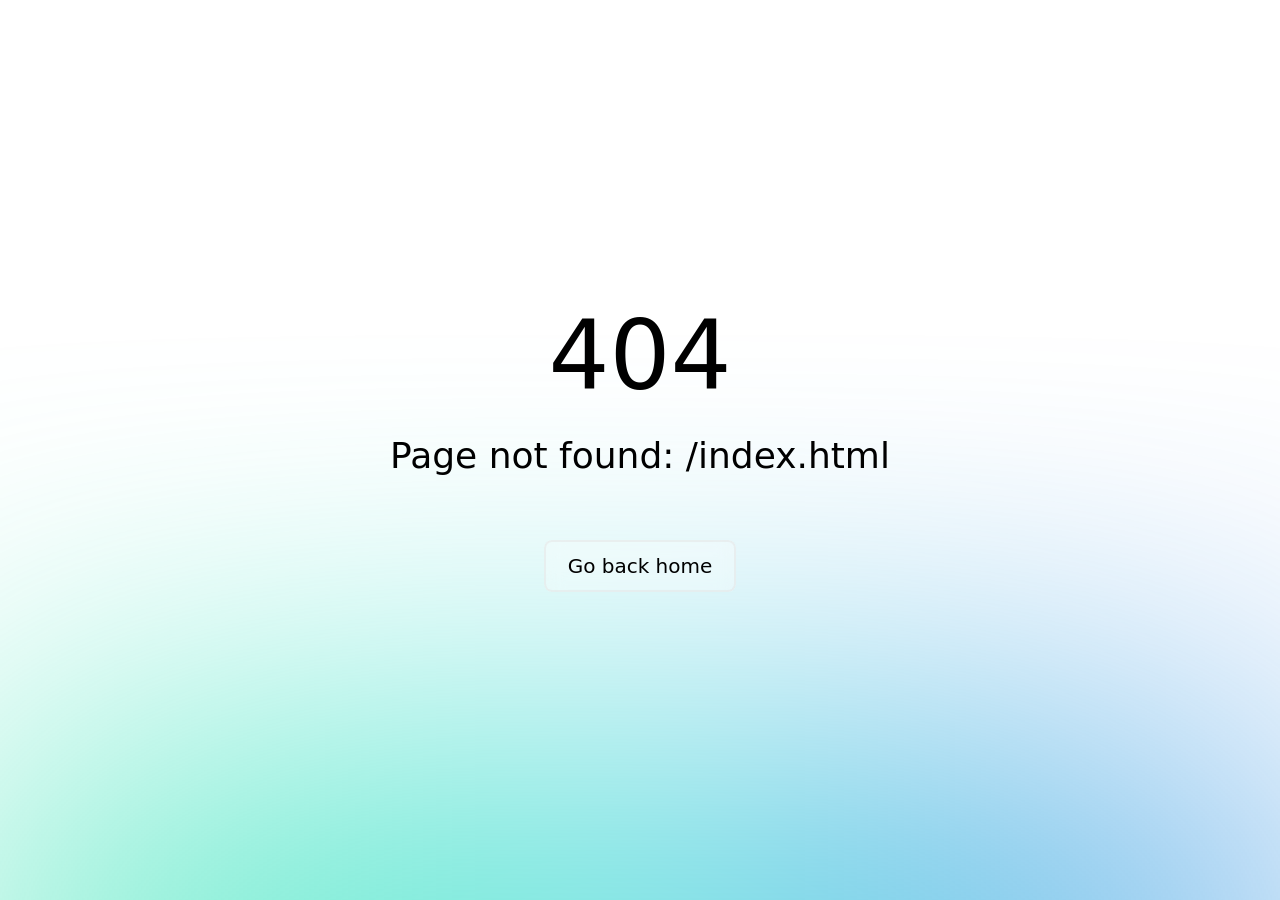
<file: index.html>
<!DOCTYPE html><html><head><meta charset="utf-8">
<meta name="viewport" content="width=device-width, initial-scale=1">
<link rel="stylesheet" href="/_nuxt/entry.CtEFnYgg.css" crossorigin>
<link rel="modulepreload" as="script" crossorigin href="/_nuxt/ryarfxun.js">
<link rel="prefetch" as="style" crossorigin href="/_nuxt/error-404.aNCZ2L4y.css">
<link rel="prefetch" as="script" crossorigin href="/_nuxt/BNLvyHnZ.js">
<link rel="prefetch" as="script" crossorigin href="/_nuxt/BYiy1d1b.js">
<link rel="prefetch" as="script" crossorigin href="/_nuxt/DlAUqK2U.js">
<link rel="prefetch" as="style" crossorigin href="/_nuxt/error-500.JESWioAZ.css">
<link rel="prefetch" as="script" crossorigin href="/_nuxt/Cu79uZ1Q.js">
<script type="module" src="/_nuxt/ryarfxun.js" crossorigin></script></head><body><div id="__nuxt"></div><div id="teleports"></div><script type="application/json" data-nuxt-data="nuxt-app" data-ssr="false" id="__NUXT_DATA__">[{"prerenderedAt":1,"serverRendered":2},1744554795962,false]</script>
<script>window.__NUXT__={};window.__NUXT__.config={public:{},app:{baseURL:"/",buildId:"c91ff8d2-d5ea-4536-980d-a29c59dbe704",buildAssetsDir:"/_nuxt/",cdnURL:""}}</script></body></html>
</file>
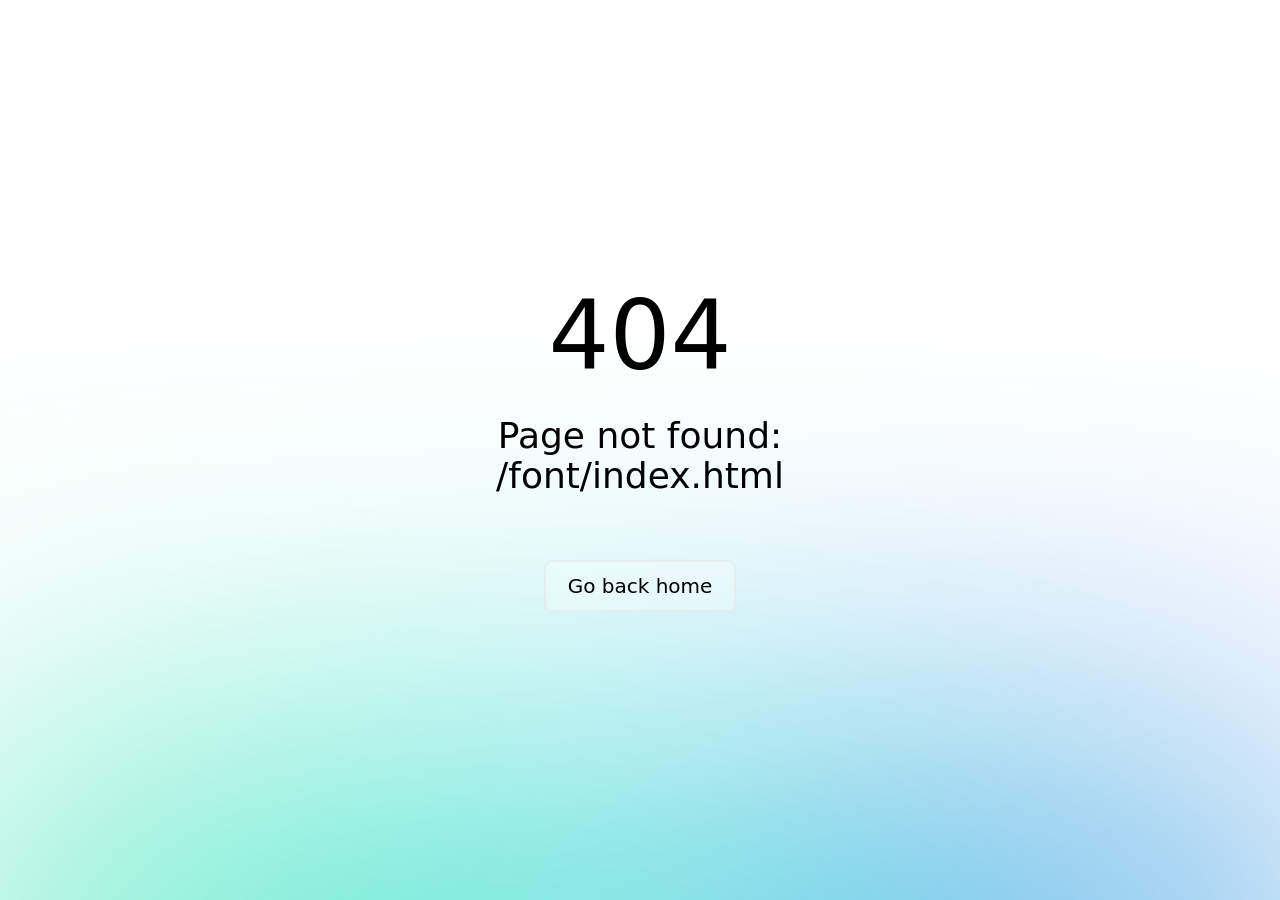
<file: font/index.html>
<!DOCTYPE html><html><head><meta charset="utf-8">
<meta name="viewport" content="width=device-width, initial-scale=1">
<link rel="stylesheet" href="/_nuxt/entry.CtEFnYgg.css" crossorigin>
<link rel="modulepreload" as="script" crossorigin href="/_nuxt/ryarfxun.js">
<link rel="prefetch" as="style" crossorigin href="/_nuxt/error-404.aNCZ2L4y.css">
<link rel="prefetch" as="script" crossorigin href="/_nuxt/BNLvyHnZ.js">
<link rel="prefetch" as="script" crossorigin href="/_nuxt/BYiy1d1b.js">
<link rel="prefetch" as="script" crossorigin href="/_nuxt/DlAUqK2U.js">
<link rel="prefetch" as="style" crossorigin href="/_nuxt/error-500.JESWioAZ.css">
<link rel="prefetch" as="script" crossorigin href="/_nuxt/Cu79uZ1Q.js">
<script type="module" src="/_nuxt/ryarfxun.js" crossorigin></script></head><body><div id="__nuxt"></div><div id="teleports"></div><script type="application/json" data-nuxt-data="nuxt-app" data-ssr="false" id="__NUXT_DATA__">[{"prerenderedAt":1,"serverRendered":2},1744554795956,false]</script>
<script>window.__NUXT__={};window.__NUXT__.config={public:{},app:{baseURL:"/",buildId:"c91ff8d2-d5ea-4536-980d-a29c59dbe704",buildAssetsDir:"/_nuxt/",cdnURL:""}}</script></body></html>
</file>
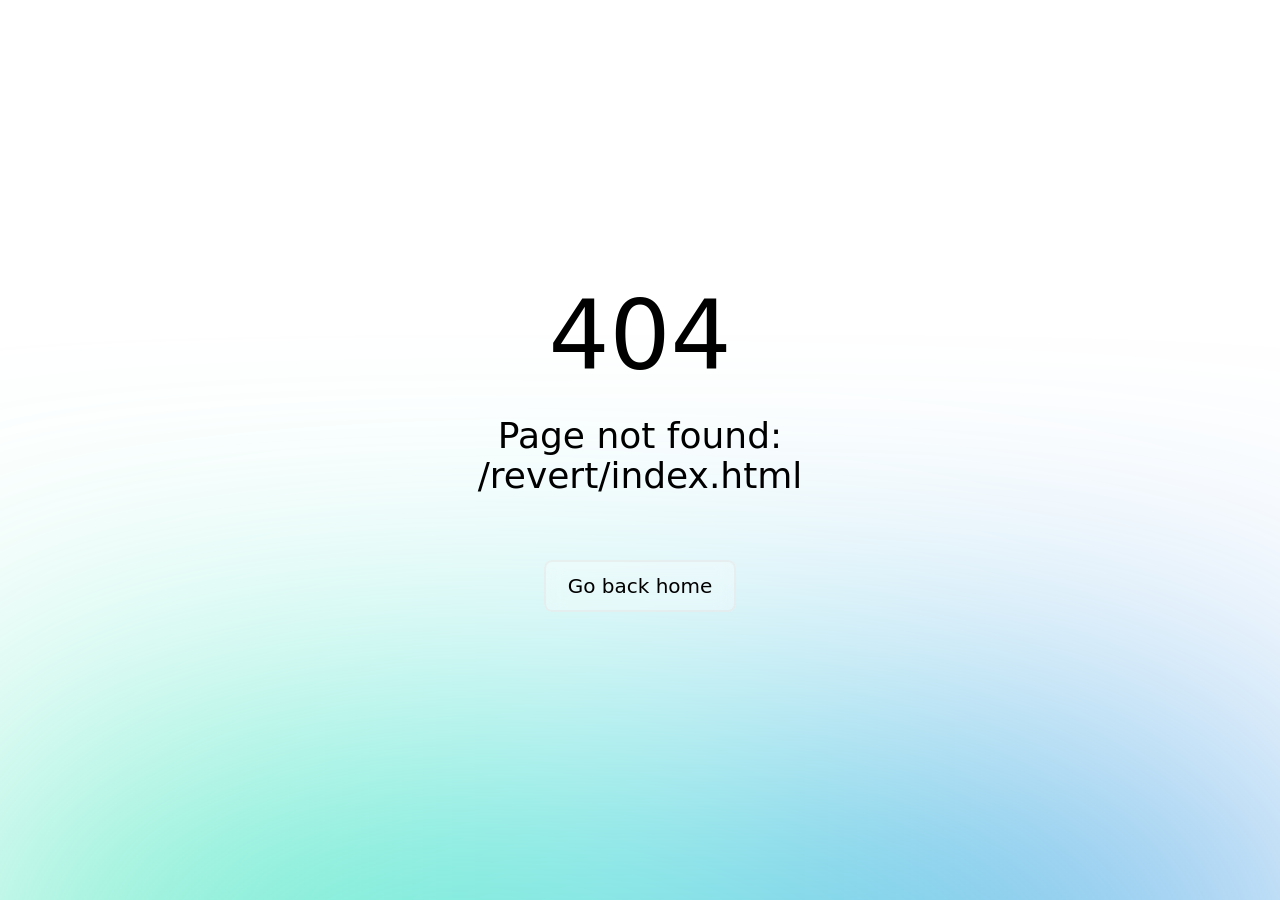
<file: revert/index.html>
<!DOCTYPE html><html><head><meta charset="utf-8">
<meta name="viewport" content="width=device-width, initial-scale=1">
<link rel="stylesheet" href="/_nuxt/entry.CtEFnYgg.css" crossorigin>
<link rel="modulepreload" as="script" crossorigin href="/_nuxt/ryarfxun.js">
<link rel="prefetch" as="style" crossorigin href="/_nuxt/error-404.aNCZ2L4y.css">
<link rel="prefetch" as="script" crossorigin href="/_nuxt/BNLvyHnZ.js">
<link rel="prefetch" as="script" crossorigin href="/_nuxt/BYiy1d1b.js">
<link rel="prefetch" as="script" crossorigin href="/_nuxt/DlAUqK2U.js">
<link rel="prefetch" as="style" crossorigin href="/_nuxt/error-500.JESWioAZ.css">
<link rel="prefetch" as="script" crossorigin href="/_nuxt/Cu79uZ1Q.js">
<script type="module" src="/_nuxt/ryarfxun.js" crossorigin></script></head><body><div id="__nuxt"></div><div id="teleports"></div><script type="application/json" data-nuxt-data="nuxt-app" data-ssr="false" id="__NUXT_DATA__">[{"prerenderedAt":1,"serverRendered":2},1744554795959,false]</script>
<script>window.__NUXT__={};window.__NUXT__.config={public:{},app:{baseURL:"/",buildId:"c91ff8d2-d5ea-4536-980d-a29c59dbe704",buildAssetsDir:"/_nuxt/",cdnURL:""}}</script></body></html>
</file>
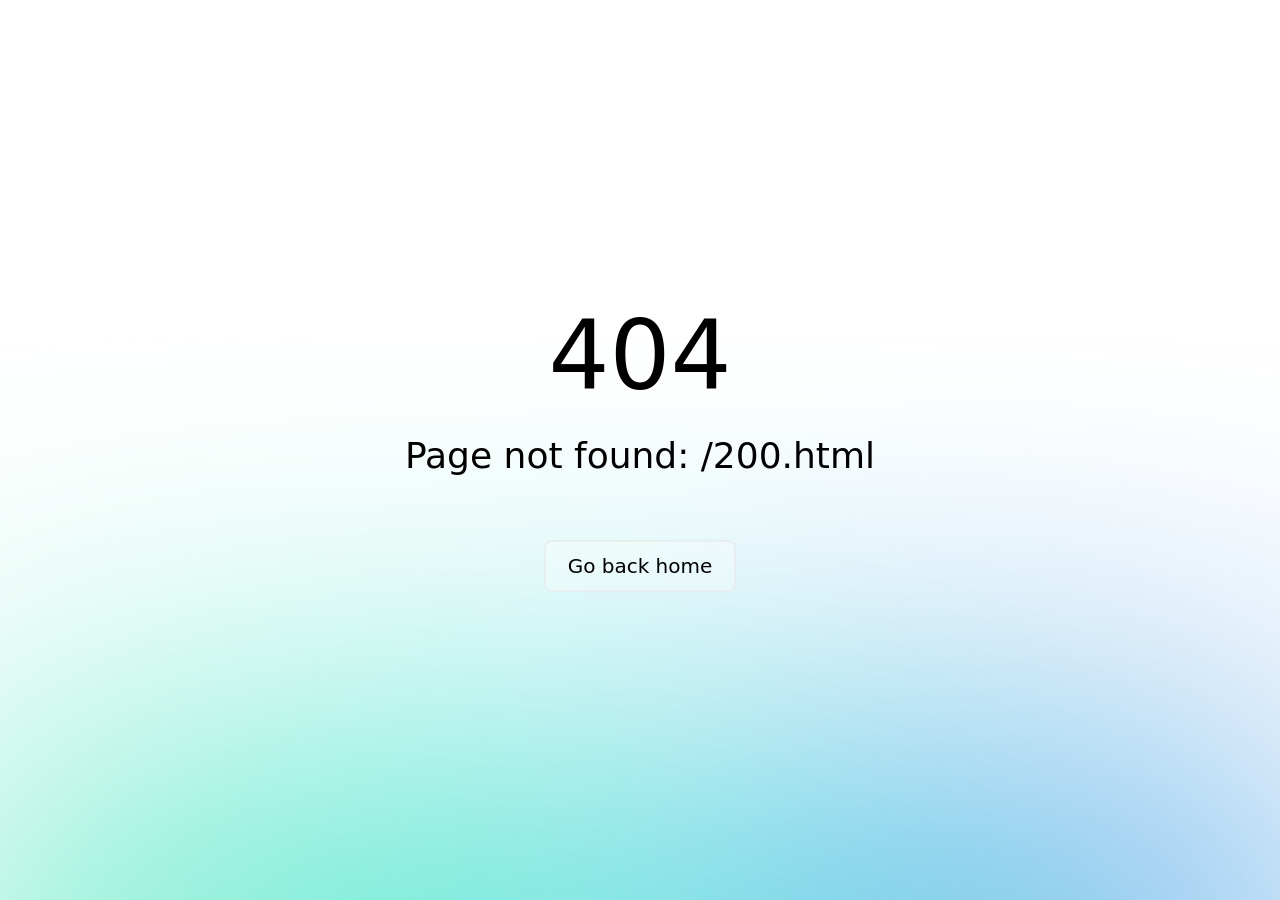
<file: 200.html>
<!DOCTYPE html><html><head><meta charset="utf-8">
<meta name="viewport" content="width=device-width, initial-scale=1">
<link rel="stylesheet" href="/_nuxt/entry.CtEFnYgg.css" crossorigin>
<link rel="modulepreload" as="script" crossorigin href="/_nuxt/ryarfxun.js">
<link rel="prefetch" as="style" crossorigin href="/_nuxt/error-404.aNCZ2L4y.css">
<link rel="prefetch" as="script" crossorigin href="/_nuxt/BNLvyHnZ.js">
<link rel="prefetch" as="script" crossorigin href="/_nuxt/BYiy1d1b.js">
<link rel="prefetch" as="script" crossorigin href="/_nuxt/DlAUqK2U.js">
<link rel="prefetch" as="style" crossorigin href="/_nuxt/error-500.JESWioAZ.css">
<link rel="prefetch" as="script" crossorigin href="/_nuxt/Cu79uZ1Q.js">
<script type="module" src="/_nuxt/ryarfxun.js" crossorigin></script></head><body><div id="__nuxt"></div><div id="teleports"></div><script type="application/json" data-nuxt-data="nuxt-app" data-ssr="false" id="__NUXT_DATA__">[{"prerenderedAt":1,"serverRendered":2},1744554795961,false]</script>
<script>window.__NUXT__={};window.__NUXT__.config={public:{},app:{baseURL:"/",buildId:"c91ff8d2-d5ea-4536-980d-a29c59dbe704",buildAssetsDir:"/_nuxt/",cdnURL:""}}</script></body></html>
</file>
<file: _nuxt/error-404.aNCZ2L4y.css>
.spotlight[data-v-3fc41134]{background:linear-gradient(45deg,#00dc82,#36e4da 50%,#0047e1);bottom:-30vh;filter:blur(20vh);height:40vh}.gradient-border[data-v-3fc41134]{-webkit-backdrop-filter:blur(10px);backdrop-filter:blur(10px);border-radius:.5rem;position:relative}@media (prefers-color-scheme:light){.gradient-border[data-v-3fc41134]{background-color:#ffffff4d}.gradient-border[data-v-3fc41134]:before{background:linear-gradient(90deg,#e2e2e2,#e2e2e2 25%,#00dc82,#36e4da 75%,#0047e1)}}@media (prefers-color-scheme:dark){.gradient-border[data-v-3fc41134]{background-color:#1414144d}.gradient-border[data-v-3fc41134]:before{background:linear-gradient(90deg,#303030,#303030 25%,#00dc82,#36e4da 75%,#0047e1)}}.gradient-border[data-v-3fc41134]:before{background-size:400% auto;border-radius:.5rem;bottom:0;content:"";left:0;-webkit-mask:linear-gradient(#fff 0 0) content-box,linear-gradient(#fff 0 0);mask:linear-gradient(#fff 0 0) content-box,linear-gradient(#fff 0 0);-webkit-mask-composite:xor;mask-composite:exclude;opacity:.5;padding:2px;position:absolute;right:0;top:0;transition:background-position .3s ease-in-out,opacity .2s ease-in-out;width:100%}.gradient-border[data-v-3fc41134]:hover:before{background-position:-50% 0;opacity:1}.fixed[data-v-3fc41134]{position:fixed}.left-0[data-v-3fc41134]{left:0}.right-0[data-v-3fc41134]{right:0}.z-10[data-v-3fc41134]{z-index:10}.z-20[data-v-3fc41134]{z-index:20}.grid[data-v-3fc41134]{display:grid}.mb-16[data-v-3fc41134]{margin-bottom:4rem}.mb-8[data-v-3fc41134]{margin-bottom:2rem}.max-w-520px[data-v-3fc41134]{max-width:520px}.min-h-screen[data-v-3fc41134]{min-height:100vh}.w-full[data-v-3fc41134]{width:100%}.flex[data-v-3fc41134]{display:flex}.cursor-pointer[data-v-3fc41134]{cursor:pointer}.place-content-center[data-v-3fc41134]{place-content:center}.items-center[data-v-3fc41134]{align-items:center}.justify-center[data-v-3fc41134]{justify-content:center}.overflow-hidden[data-v-3fc41134]{overflow:hidden}.bg-white[data-v-3fc41134]{--un-bg-opacity:1;background-color:rgb(255 255 255/var(--un-bg-opacity))}.px-4[data-v-3fc41134]{padding-left:1rem;padding-right:1rem}.px-8[data-v-3fc41134]{padding-left:2rem;padding-right:2rem}.py-2[data-v-3fc41134]{padding-bottom:.5rem;padding-top:.5rem}.text-center[data-v-3fc41134]{text-align:center}.text-8xl[data-v-3fc41134]{font-size:6rem;line-height:1}.text-xl[data-v-3fc41134]{font-size:1.25rem;line-height:1.75rem}.text-black[data-v-3fc41134]{--un-text-opacity:1;color:rgb(0 0 0/var(--un-text-opacity))}.font-light[data-v-3fc41134]{font-weight:300}.font-medium[data-v-3fc41134]{font-weight:500}.leading-tight[data-v-3fc41134]{line-height:1.25}.font-sans[data-v-3fc41134]{font-family:ui-sans-serif,system-ui,-apple-system,BlinkMacSystemFont,Segoe UI,Roboto,Helvetica Neue,Arial,Noto Sans,sans-serif,Apple Color Emoji,Segoe UI Emoji,Segoe UI Symbol,Noto Color Emoji}.antialiased[data-v-3fc41134]{-webkit-font-smoothing:antialiased;-moz-osx-font-smoothing:grayscale}@media (prefers-color-scheme:dark){.dark\:bg-black[data-v-3fc41134]{--un-bg-opacity:1;background-color:rgb(0 0 0/var(--un-bg-opacity))}.dark\:text-white[data-v-3fc41134]{--un-text-opacity:1;color:rgb(255 255 255/var(--un-text-opacity))}}@media (min-width:640px){.sm\:px-0[data-v-3fc41134]{padding-left:0;padding-right:0}.sm\:px-6[data-v-3fc41134]{padding-left:1.5rem;padding-right:1.5rem}.sm\:py-3[data-v-3fc41134]{padding-bottom:.75rem;padding-top:.75rem}.sm\:text-4xl[data-v-3fc41134]{font-size:2.25rem;line-height:2.5rem}.sm\:text-xl[data-v-3fc41134]{font-size:1.25rem;line-height:1.75rem}}
</file>
<file: _nuxt/error-500.JESWioAZ.css>
.spotlight[data-v-bfd09c70]{background:linear-gradient(45deg,#00dc82,#36e4da 50%,#0047e1);filter:blur(20vh)}.fixed[data-v-bfd09c70]{position:fixed}.-bottom-1\/2[data-v-bfd09c70]{bottom:-50%}.left-0[data-v-bfd09c70]{left:0}.right-0[data-v-bfd09c70]{right:0}.grid[data-v-bfd09c70]{display:grid}.mb-16[data-v-bfd09c70]{margin-bottom:4rem}.mb-8[data-v-bfd09c70]{margin-bottom:2rem}.h-1\/2[data-v-bfd09c70]{height:50%}.max-w-520px[data-v-bfd09c70]{max-width:520px}.min-h-screen[data-v-bfd09c70]{min-height:100vh}.place-content-center[data-v-bfd09c70]{place-content:center}.overflow-hidden[data-v-bfd09c70]{overflow:hidden}.bg-white[data-v-bfd09c70]{--un-bg-opacity:1;background-color:rgb(255 255 255/var(--un-bg-opacity))}.px-8[data-v-bfd09c70]{padding-left:2rem;padding-right:2rem}.text-center[data-v-bfd09c70]{text-align:center}.text-8xl[data-v-bfd09c70]{font-size:6rem;line-height:1}.text-xl[data-v-bfd09c70]{font-size:1.25rem;line-height:1.75rem}.text-black[data-v-bfd09c70]{--un-text-opacity:1;color:rgb(0 0 0/var(--un-text-opacity))}.font-light[data-v-bfd09c70]{font-weight:300}.font-medium[data-v-bfd09c70]{font-weight:500}.leading-tight[data-v-bfd09c70]{line-height:1.25}.font-sans[data-v-bfd09c70]{font-family:ui-sans-serif,system-ui,-apple-system,BlinkMacSystemFont,Segoe UI,Roboto,Helvetica Neue,Arial,Noto Sans,sans-serif,Apple Color Emoji,Segoe UI Emoji,Segoe UI Symbol,Noto Color Emoji}.antialiased[data-v-bfd09c70]{-webkit-font-smoothing:antialiased;-moz-osx-font-smoothing:grayscale}@media (prefers-color-scheme:dark){.dark\:bg-black[data-v-bfd09c70]{--un-bg-opacity:1;background-color:rgb(0 0 0/var(--un-bg-opacity))}.dark\:text-white[data-v-bfd09c70]{--un-text-opacity:1;color:rgb(255 255 255/var(--un-text-opacity))}}@media (min-width:640px){.sm\:px-0[data-v-bfd09c70]{padding-left:0;padding-right:0}.sm\:text-4xl[data-v-bfd09c70]{font-size:2.25rem;line-height:2.5rem}}
</file>
<file: _nuxt/entry.CtEFnYgg.css>
/*! tailwindcss v4.1.3 | MIT License | https://tailwindcss.com */@layer properties{@supports ((-webkit-hyphens:none) and (not (margin-trim:inline))) or ((-moz-orient:inline) and (not (color:rgb(from red r g b)))){*,::backdrop,:after,:before{--tw-border-style:solid;--tw-shadow:0 0 #0000;--tw-shadow-color:initial;--tw-shadow-alpha:100%;--tw-inset-shadow:0 0 #0000;--tw-inset-shadow-color:initial;--tw-inset-shadow-alpha:100%;--tw-ring-color:initial;--tw-ring-shadow:0 0 #0000;--tw-inset-ring-color:initial;--tw-inset-ring-shadow:0 0 #0000;--tw-ring-inset:initial;--tw-ring-offset-width:0px;--tw-ring-offset-color:#fff;--tw-ring-offset-shadow:0 0 #0000}}}@layer theme{:host,:root{--font-sans:ui-sans-serif,system-ui,sans-serif,"Apple Color Emoji","Segoe UI Emoji","Segoe UI Symbol","Noto Color Emoji";--font-mono:ui-monospace,SFMono-Regular,Menlo,Monaco,Consolas,"Liberation Mono","Courier New",monospace;--spacing:.25rem;--container-md:28rem;--radius-lg:.5rem;--default-font-family:var(--font-sans);--default-mono-font-family:var(--font-mono)}}@layer base{*,::backdrop,:after,:before{border:0 solid;box-sizing:border-box;margin:0;padding:0}::file-selector-button{border:0 solid;box-sizing:border-box;margin:0;padding:0}:host,html{-webkit-text-size-adjust:100%;font-family:var(--default-font-family,ui-sans-serif,system-ui,sans-serif,"Apple Color Emoji","Segoe UI Emoji","Segoe UI Symbol","Noto Color Emoji");font-feature-settings:var(--default-font-feature-settings,normal);font-variation-settings:var(--default-font-variation-settings,normal);line-height:1.5;-moz-tab-size:4;-o-tab-size:4;tab-size:4;-webkit-tap-highlight-color:transparent}hr{border-top-width:1px;color:inherit;height:0}abbr:where([title]){-webkit-text-decoration:underline dotted;text-decoration:underline dotted}h1,h2,h3,h4,h5,h6{font-size:inherit;font-weight:inherit}a{color:inherit;-webkit-text-decoration:inherit;text-decoration:inherit}b,strong{font-weight:bolder}code,kbd,pre,samp{font-family:var(--default-mono-font-family,ui-monospace,SFMono-Regular,Menlo,Monaco,Consolas,"Liberation Mono","Courier New",monospace);font-feature-settings:var(--default-mono-font-feature-settings,normal);font-size:1em;font-variation-settings:var(--default-mono-font-variation-settings,normal)}small{font-size:80%}sub,sup{font-size:75%;line-height:0;position:relative;vertical-align:baseline}sub{bottom:-.25em}sup{top:-.5em}table{border-collapse:collapse;border-color:inherit;text-indent:0}:-moz-focusring{outline:auto}progress{vertical-align:baseline}summary{display:list-item}menu,ol,ul{list-style:none}audio,canvas,embed,iframe,img,object,svg,video{display:block;vertical-align:middle}img,video{height:auto;max-width:100%}button,input,optgroup,select,textarea{background-color:#0000;border-radius:0;color:inherit;font:inherit;font-feature-settings:inherit;font-variation-settings:inherit;letter-spacing:inherit;opacity:1}::file-selector-button{background-color:#0000;border-radius:0;color:inherit;font:inherit;font-feature-settings:inherit;font-variation-settings:inherit;letter-spacing:inherit;opacity:1}:where(select:is([multiple],[size])) optgroup{font-weight:bolder}:where(select:is([multiple],[size])) optgroup option{padding-inline-start:20px}::file-selector-button{margin-inline-end:4px}::-moz-placeholder{opacity:1}::placeholder{opacity:1}@supports (not (-webkit-appearance:-apple-pay-button)) or (contain-intrinsic-size:1px){::-moz-placeholder{color:currentColor}::placeholder{color:currentColor}@supports (color:color-mix(in lab,red,red)){::-moz-placeholder{color:color-mix(in oklab,currentcolor 50%,transparent)}::placeholder{color:color-mix(in oklab,currentcolor 50%,transparent)}}}textarea{resize:vertical}::-webkit-search-decoration{-webkit-appearance:none}::-webkit-date-and-time-value{min-height:1lh;text-align:inherit}::-webkit-datetime-edit{display:inline-flex}::-webkit-datetime-edit-fields-wrapper{padding:0}::-webkit-datetime-edit,::-webkit-datetime-edit-year-field{padding-block:0}::-webkit-datetime-edit-day-field,::-webkit-datetime-edit-month-field{padding-block:0}::-webkit-datetime-edit-hour-field,::-webkit-datetime-edit-minute-field{padding-block:0}::-webkit-datetime-edit-millisecond-field,::-webkit-datetime-edit-second-field{padding-block:0}::-webkit-datetime-edit-meridiem-field{padding-block:0}:-moz-ui-invalid{box-shadow:none}button,input:where([type=button],[type=reset],[type=submit]){-webkit-appearance:button;-moz-appearance:button;appearance:button}::file-selector-button{-webkit-appearance:button;-moz-appearance:button;appearance:button}::-webkit-inner-spin-button,::-webkit-outer-spin-button{height:auto}[hidden]:where(:not([hidden=until-found])){display:none!important}:root:has(input.theme-controller[value=light]:checked),:where(:root),[data-theme=light]{color-scheme:light;--color-base-100:oklch(100% 0 0);--color-base-200:oklch(98% 0 0);--color-base-300:oklch(95% 0 0);--color-base-content:oklch(21% .006 285.885);--color-primary:oklch(45% .24 277.023);--color-primary-content:oklch(93% .034 272.788);--color-secondary:oklch(65% .241 354.308);--color-secondary-content:oklch(94% .028 342.258);--color-accent:oklch(77% .152 181.912);--color-accent-content:oklch(38% .063 188.416);--color-neutral:oklch(14% .005 285.823);--color-neutral-content:oklch(92% .004 286.32);--color-info:oklch(74% .16 232.661);--color-info-content:oklch(29% .066 243.157);--color-success:oklch(76% .177 163.223);--color-success-content:oklch(37% .077 168.94);--color-warning:oklch(82% .189 84.429);--color-warning-content:oklch(41% .112 45.904);--color-error:oklch(71% .194 13.428);--color-error-content:oklch(27% .105 12.094);--radius-selector:.5rem;--radius-field:.25rem;--radius-box:.5rem;--size-selector:.25rem;--size-field:.25rem;--border:1px;--depth:1;--noise:0}@media (prefers-color-scheme:dark){:root{color-scheme:dark;--color-base-100:oklch(25.33% .016 252.42);--color-base-200:oklch(23.26% .014 253.1);--color-base-300:oklch(21.15% .012 254.09);--color-base-content:oklch(97.807% .029 256.847);--color-primary:oklch(58% .233 277.117);--color-primary-content:oklch(96% .018 272.314);--color-secondary:oklch(65% .241 354.308);--color-secondary-content:oklch(94% .028 342.258);--color-accent:oklch(77% .152 181.912);--color-accent-content:oklch(38% .063 188.416);--color-neutral:oklch(14% .005 285.823);--color-neutral-content:oklch(92% .004 286.32);--color-info:oklch(74% .16 232.661);--color-info-content:oklch(29% .066 243.157);--color-success:oklch(76% .177 163.223);--color-success-content:oklch(37% .077 168.94);--color-warning:oklch(82% .189 84.429);--color-warning-content:oklch(41% .112 45.904);--color-error:oklch(71% .194 13.428);--color-error-content:oklch(27% .105 12.094);--radius-selector:.5rem;--radius-field:.25rem;--radius-box:.5rem;--size-selector:.25rem;--size-field:.25rem;--border:1px;--depth:1;--noise:0}}:root:has(input.theme-controller[value=light]:checked),[data-theme=light]{color-scheme:light;--color-base-100:oklch(100% 0 0);--color-base-200:oklch(98% 0 0);--color-base-300:oklch(95% 0 0);--color-base-content:oklch(21% .006 285.885);--color-primary:oklch(45% .24 277.023);--color-primary-content:oklch(93% .034 272.788);--color-secondary:oklch(65% .241 354.308);--color-secondary-content:oklch(94% .028 342.258);--color-accent:oklch(77% .152 181.912);--color-accent-content:oklch(38% .063 188.416);--color-neutral:oklch(14% .005 285.823);--color-neutral-content:oklch(92% .004 286.32);--color-info:oklch(74% .16 232.661);--color-info-content:oklch(29% .066 243.157);--color-success:oklch(76% .177 163.223);--color-success-content:oklch(37% .077 168.94);--color-warning:oklch(82% .189 84.429);--color-warning-content:oklch(41% .112 45.904);--color-error:oklch(71% .194 13.428);--color-error-content:oklch(27% .105 12.094);--radius-selector:.5rem;--radius-field:.25rem;--radius-box:.5rem;--size-selector:.25rem;--size-field:.25rem;--border:1px;--depth:1;--noise:0}:root:has(input.theme-controller[value=dark]:checked),[data-theme=dark]{color-scheme:dark;--color-base-100:oklch(25.33% .016 252.42);--color-base-200:oklch(23.26% .014 253.1);--color-base-300:oklch(21.15% .012 254.09);--color-base-content:oklch(97.807% .029 256.847);--color-primary:oklch(58% .233 277.117);--color-primary-content:oklch(96% .018 272.314);--color-secondary:oklch(65% .241 354.308);--color-secondary-content:oklch(94% .028 342.258);--color-accent:oklch(77% .152 181.912);--color-accent-content:oklch(38% .063 188.416);--color-neutral:oklch(14% .005 285.823);--color-neutral-content:oklch(92% .004 286.32);--color-info:oklch(74% .16 232.661);--color-info-content:oklch(29% .066 243.157);--color-success:oklch(76% .177 163.223);--color-success-content:oklch(37% .077 168.94);--color-warning:oklch(82% .189 84.429);--color-warning-content:oklch(41% .112 45.904);--color-error:oklch(71% .194 13.428);--color-error-content:oklch(27% .105 12.094);--radius-selector:.5rem;--radius-field:.25rem;--radius-box:.5rem;--size-selector:.25rem;--size-field:.25rem;--border:1px;--depth:1;--noise:0}@property --radialprogress{syntax:"<percentage>";inherits:true;initial-value:0}:root{scrollbar-color:currentColor #0000}@supports (color:color-mix(in lab,red,red)){:root{scrollbar-color:color-mix(in oklch,currentColor 35%,#0000)#0000}}:root:has(.modal-open,.modal[open],.modal:target,.modal-toggle:checked,.drawer:not([class*=drawer-open])>.drawer-toggle:checked){overflow:hidden}:root,[data-theme]{background-color:var(--root-bg,var(--color-base-100));color:var(--color-base-content)}:root{--fx-noise:url("data:image/svg+xml;charset=utf-8,%3Csvg xmlns='http://www.w3.org/2000/svg'%3E%3Cfilter id='a'%3E%3CfeTurbulence baseFrequency='1.34' numOctaves='4' stitchTiles='stitch' type='fractalNoise'/%3E%3C/filter%3E%3Crect width='100%25' height='100%25' filter='url(%23a)' opacity='.2'/%3E%3C/svg%3E")}.chat{--mask-chat:url("data:image/svg+xml;charset=utf-8,%3Csvg xmlns='http://www.w3.org/2000/svg' width='13' height='13'%3E%3Cpath d='M0 11.5C0 13 2 13 2 13h11V0h-.5s-.523 2.096-.642 2.5c-.25.852-.943 1.724-2.858 3-3 2-9 4.5-9 6'/%3E%3C/svg%3E")}:where(:root:has(.modal-open,.modal[open],.modal:target,.modal-toggle:checked,.drawer:not(.drawer-open)>.drawer-toggle:checked)){background-image:linear-gradient(var(--color-base-100),var(--color-base-100));scrollbar-gutter:stable;--root-bg:color-mix(in srgb,var(--color-base-100),oklch(0% 0 0) 40%)}@supports (color:color-mix(in lab,red,red)){:where(:root:has(.modal-open,.modal[open],.modal:target,.modal-toggle:checked,.drawer:not(.drawer-open)>.drawer-toggle:checked)){--root-bg:color-mix(in srgb,var(--color-base-100),oklch(0% 0 0) 40%)}}:where(.modal){scrollbar-gutter:stable both-edges}}@layer components;@layer utilities{.btn{cursor:pointer;outline-offset:2px;text-align:center;vertical-align:middle;webkit-user-select:none;color:var(--btn-fg);padding-inline:var(--btn-p);-webkit-user-select:none;-moz-user-select:none;user-select:none;--tw-prose-links:var(--btn-fg);background-color:var(--btn-bg);background-image:none,var(--btn-noise);background-size:auto,calc(var(--noise)*100%);border-color:var(--btn-border);border-style:solid;border-width:var(--border);box-shadow:0 .5px 0 .5px oklch(100% 0 0/calc(var(--depth)*6%)) inset,var(--btn-shadow);font-size:var(--fontsize,.875rem);height:var(--size);outline-color:var(--btn-color,var(--color-base-content));text-shadow:0 .5px oklch(100% 0 0/calc(var(--depth)*.15));--size:calc(var(--size-field,.25rem)*10);--btn-bg:var(--btn-color,var(--color-base-200));--btn-fg:var(--color-base-content);--btn-p:1rem;--btn-border:var(--btn-bg);--btn-shadow:0 3px 2px -2px var(--btn-bg),0 4px 3px -2px var(--btn-bg);--btn-noise:var(--fx-noise);align-items:center;border-end-end-radius:var(--join-ee,var(--radius-field));border-end-start-radius:var(--join-es,var(--radius-field));border-start-end-radius:var(--join-se,var(--radius-field));border-start-start-radius:var(--join-ss,var(--radius-field));display:inline-flex;flex-shrink:0;flex-wrap:nowrap;font-weight:600;gap:.375rem;justify-content:center;transition-duration:.2s;transition-property:color,background-color,border-color,box-shadow;transition-timing-function:cubic-bezier(0,0,.2,1)}:where(.btn){width:unset}@supports (color:color-mix(in lab,red,red)){.btn{--btn-border:color-mix(in oklab,var(--btn-bg),#000 calc(var(--depth)*5%));--btn-shadow:0 3px 2px -2px color-mix(in oklab,var(--btn-bg)calc(var(--depth)*30%),#0000),0 4px 3px -2px color-mix(in oklab,var(--btn-bg)calc(var(--depth)*30%),#0000)}}.prose .btn{text-decoration-line:none}@media (hover:hover){.btn:hover{--btn-bg:var(--btn-color,var(--color-base-200))}@supports (color:color-mix(in lab,red,red)){.btn:hover{--btn-bg:color-mix(in oklab,var(--btn-color,var(--color-base-200)),#000 7%)}}}.btn:focus-visible{outline-style:solid;outline-width:2px}.btn:active:not(.btn-active){--btn-bg:var(--btn-color,var(--color-base-200));--btn-border:var(--btn-color,var(--color-base-200));--btn-shadow:0 0 0 0 oklch(0% 0 0/0),0 0 0 0 oklch(0% 0 0/0);translate:0 .5px}@supports (color:color-mix(in lab,red,red)){.btn:active:not(.btn-active){--btn-bg:color-mix(in oklab,var(--btn-color,var(--color-base-200)),#000 5%);--btn-border:color-mix(in oklab,var(--btn-color,var(--color-base-200)),#000 7%)}}.btn:is(:disabled,[disabled],.btn-disabled){pointer-events:none;--btn-border:#0000;--btn-noise:none;--btn-fg:color-mix(in srgb,var(--color-base-content)20%,#0000)}.btn:is(:disabled,[disabled],.btn-disabled):not(.btn-link,.btn-ghost){background-color:color-mix(in srgb,var(--color-base-content)10%,transparent);box-shadow:none}@supports (color:color-mix(in lab,red,red)){.btn:is(:disabled,[disabled],.btn-disabled):not(.btn-link,.btn-ghost){background-color:color-mix(in oklab,var(--color-base-content)10%,transparent)}.btn:is(:disabled,[disabled],.btn-disabled){--btn-fg:color-mix(in oklch,var(--color-base-content)20%,#0000)}}@media (hover:hover){.btn:is(:disabled,[disabled],.btn-disabled):hover{background-color:color-mix(in srgb,var(--color-neutral)20%,transparent);pointer-events:none;--btn-border:#0000;--btn-fg:color-mix(in srgb,var(--color-base-content)20%,#0000)}@supports (color:color-mix(in lab,red,red)){.btn:is(:disabled,[disabled],.btn-disabled):hover{background-color:color-mix(in oklab,var(--color-neutral)20%,transparent);--btn-fg:color-mix(in oklch,var(--color-base-content)20%,#0000)}}}.btn:is(input[type=checkbox],input[type=radio]){-webkit-appearance:none;-moz-appearance:none;appearance:none}.btn:is(input[type=checkbox],input[type=radio]):after{content:attr(aria-label)}.btn:where(input:checked:not(.filter .btn)){--btn-color:var(--color-primary);--btn-fg:var(--color-primary-content);isolation:isolate}.card{border-radius:var(--radius-box);display:flex;flex-direction:column;outline:0 solid #0000;outline-offset:2px;position:relative;transition:outline .2s ease-in-out}.card:focus{--tw-outline-style:none;outline-style:none}@media (forced-colors:active){.card:focus{outline:2px solid #0000;outline-offset:2px}}.card:focus-visible{outline-color:currentColor}.card :where(figure:first-child){border-end-end-radius:unset;border-end-start-radius:unset;border-start-end-radius:inherit;border-start-start-radius:inherit;overflow:hidden}.card :where(figure:last-child){border-end-end-radius:inherit;border-end-start-radius:inherit;border-start-end-radius:unset;border-start-start-radius:unset;overflow:hidden}.card:where(.card-border){border:var(--border)solid var(--color-base-200)}.card:where(.card-dash){border:var(--border)dashed var(--color-base-200)}.card.image-full{display:grid}.card.image-full>*{grid-column-start:1;grid-row-start:1}.card.image-full>.card-body{color:var(--color-neutral-content);position:relative}.card.image-full :where(figure){border-radius:inherit;overflow:hidden}.card.image-full>figure img{filter:brightness(28%);height:100%;-o-object-fit:cover;object-fit:cover}.card figure{align-items:center;display:flex;justify-content:center}.card:has(>input:is(input[type=checkbox],input[type=radio])){cursor:pointer;-webkit-user-select:none;-moz-user-select:none;user-select:none}.card:has(>:checked){outline:2px solid}.textarea{-webkit-appearance:none;-moz-appearance:none;appearance:none;background-color:var(--color-base-100);border:var(--border)solid #0000;border-color:var(--input-color);border-radius:var(--radius-field);box-shadow:0 1px var(--input-color) inset,0 -1px oklch(100% 0 0/calc(var(--depth)*.1)) inset;min-height:5rem;vertical-align:middle;width:clamp(3rem,20rem,100%);--input-color:color-mix(in srgb,var(--color-base-content)20%,#0000);flex-shrink:1;font-size:.875rem;padding-block:.5rem;padding-inline:.75rem}@supports (color:color-mix(in lab,red,red)){.textarea{box-shadow:0 1px color-mix(in oklab,var(--input-color)calc(var(--depth)*10%),#0000) inset,0 -1px oklch(100% 0 0/calc(var(--depth)*.1)) inset;--input-color:color-mix(in oklab,var(--color-base-content)20%,#0000)}}.textarea textarea{-webkit-appearance:none;-moz-appearance:none;appearance:none;background-color:#0000;border:none}.textarea textarea:focus,.textarea textarea:focus-within{--tw-outline-style:none;outline-style:none}@media (forced-colors:active){:is(.textarea textarea:focus,.textarea textarea:focus-within){outline:2px solid #0000;outline-offset:2px}}.textarea:focus,.textarea:focus-within{--input-color:var(--color-base-content);box-shadow:0 1px var(--input-color);isolation:isolate;outline:2px solid var(--input-color);outline-offset:2px}@supports (color:color-mix(in lab,red,red)){:is(.textarea:focus,.textarea:focus-within){box-shadow:0 1px color-mix(in oklab,var(--input-color)calc(var(--depth)*10%),#0000)}}.textarea:has(>textarea[disabled]),.textarea:is(:disabled,[disabled]){background-color:var(--color-base-200);border-color:var(--color-base-200);box-shadow:none;color:color-mix(in srgb,var(--color-base-content)40%,transparent);cursor:not-allowed}@supports (color:color-mix(in lab,red,red)){:is(.textarea:has(>textarea[disabled]),.textarea:is(:disabled,[disabled])){color:color-mix(in oklab,var(--color-base-content)40%,transparent)}}:is(.textarea:has(>textarea[disabled]),.textarea:is(:disabled,[disabled]))::-moz-placeholder{color:color-mix(in srgb,var(--color-base-content)20%,transparent)}:is(.textarea:has(>textarea[disabled]),.textarea:is(:disabled,[disabled]))::placeholder{color:color-mix(in srgb,var(--color-base-content)20%,transparent)}@supports (color:color-mix(in lab,red,red)){:is(.textarea:has(>textarea[disabled]),.textarea:is(:disabled,[disabled]))::-moz-placeholder{color:color-mix(in oklab,var(--color-base-content)20%,transparent)}:is(.textarea:has(>textarea[disabled]),.textarea:is(:disabled,[disabled]))::placeholder{color:color-mix(in oklab,var(--color-base-content)20%,transparent)}}.textarea:has(>textarea[disabled])>textarea[disabled]{cursor:not-allowed}.label{align-items:center;color:currentColor;display:inline-flex;gap:.375rem;white-space:nowrap}@supports (color:color-mix(in lab,red,red)){.label{color:color-mix(in oklab,currentColor 60%,transparent)}}.label:has(input){cursor:pointer}.label:is(.input>*,.select>*){align-items:center;display:flex;font-size:inherit;height:calc(100% - .5rem);padding-inline:.75rem;white-space:nowrap}.label:is(.input>*,.select>*):first-child{border-inline-end:var(--border)solid currentColor;margin-inline:-.75rem .75rem}@supports (color:color-mix(in lab,red,red)){.label:is(.input>*,.select>*):first-child{border-inline-end:var(--border)solid color-mix(in oklab,currentColor 10%,#0000)}}.label:is(.input>*,.select>*):last-child{border-inline-start:var(--border)solid currentColor;margin-inline:.75rem -.75rem}@supports (color:color-mix(in lab,red,red)){.label:is(.input>*,.select>*):last-child{border-inline-start:var(--border)solid color-mix(in oklab,currentColor 10%,#0000)}}.mt-4{margin-top:calc(var(--spacing)*4)}.mt-6{margin-top:calc(var(--spacing)*6)}.card-body{display:flex;flex:auto;flex-direction:column;font-size:var(--card-fs,.875rem);gap:.5rem;padding:var(--card-p,1.5rem)}.card-body :where(p){flex-grow:1}.card-actions{align-items:flex-start;display:flex;flex-wrap:wrap;gap:.5rem}.card-title{align-items:center;font-size:var(--cardtitle-fs,1.125rem);font-weight:600;gap:.5rem}.card-title,.flex{display:flex}.h-24{height:calc(var(--spacing)*24)}.h-32{height:calc(var(--spacing)*32)}.min-h-screen{min-height:100vh}.w-full{width:100%}.max-w-md{max-width:var(--container-md)}.items-center{align-items:center}.justify-between{justify-content:space-between}.justify-center{justify-content:center}.rounded-lg{border-radius:var(--radius-lg)}.border{border-style:var(--tw-border-style);border-width:1px}.bg-base-100{background-color:var(--color-base-100)}.bg-base-200{background-color:var(--color-base-200)}.bg-base-300{background-color:var(--color-base-300)}.p-4{padding:calc(var(--spacing)*4)}.p-6{padding:calc(var(--spacing)*6)}.text-center{text-align:center}.whitespace-pre-wrap{white-space:pre-wrap}.shadow-md{--tw-shadow:0 4px 6px -1px var(--tw-shadow-color,#0000001a),0 2px 4px -2px var(--tw-shadow-color,#0000001a)}.shadow-md,.shadow-xl{box-shadow:var(--tw-inset-shadow),var(--tw-inset-ring-shadow),var(--tw-ring-offset-shadow),var(--tw-ring-shadow),var(--tw-shadow)}.shadow-xl{--tw-shadow:0 20px 25px -5px var(--tw-shadow-color,#0000001a),0 8px 10px -6px var(--tw-shadow-color,#0000001a)}.btn-primary{--btn-color:var(--color-primary);--btn-fg:var(--color-primary-content)}.btn-secondary{--btn-color:var(--color-secondary);--btn-fg:var(--color-secondary-content)}}@keyframes skeleton{0%{background-position:150%}to{background-position:-50%}}@keyframes progress{50%{background-position-x:-115%}}@keyframes radio{0%{padding:5px}50%{padding:3px}}@keyframes dropdown{0%{opacity:0}}@keyframes rating{0%,40%{filter:brightness(1.05)contrast(1.05);scale:1.1}}@keyframes toast{0%{opacity:0;scale:.9}to{opacity:1;scale:1}}@property --tw-border-style{syntax:"*";inherits:false;initial-value:solid}@property --tw-shadow{syntax:"*";inherits:false;initial-value:0 0 #0000}@property --tw-shadow-color{syntax:"*";inherits:false}@property --tw-shadow-alpha{syntax:"<percentage>";inherits:false;initial-value:100%}@property --tw-inset-shadow{syntax:"*";inherits:false;initial-value:0 0 #0000}@property --tw-inset-shadow-color{syntax:"*";inherits:false}@property --tw-inset-shadow-alpha{syntax:"<percentage>";inherits:false;initial-value:100%}@property --tw-ring-color{syntax:"*";inherits:false}@property --tw-ring-shadow{syntax:"*";inherits:false;initial-value:0 0 #0000}@property --tw-inset-ring-color{syntax:"*";inherits:false}@property --tw-inset-ring-shadow{syntax:"*";inherits:false;initial-value:0 0 #0000}@property --tw-ring-inset{syntax:"*";inherits:false}@property --tw-ring-offset-width{syntax:"<length>";inherits:false;initial-value:0}@property --tw-ring-offset-color{syntax:"*";inherits:false;initial-value:#fff}@property --tw-ring-offset-shadow{syntax:"*";inherits:false;initial-value:0 0 #0000}@font-face{font-family:HodosAnatomis;font-style:normal;font-weight:400;src:url(../HodosAnatomis-Regular.woff) format("woff")}
</file>
